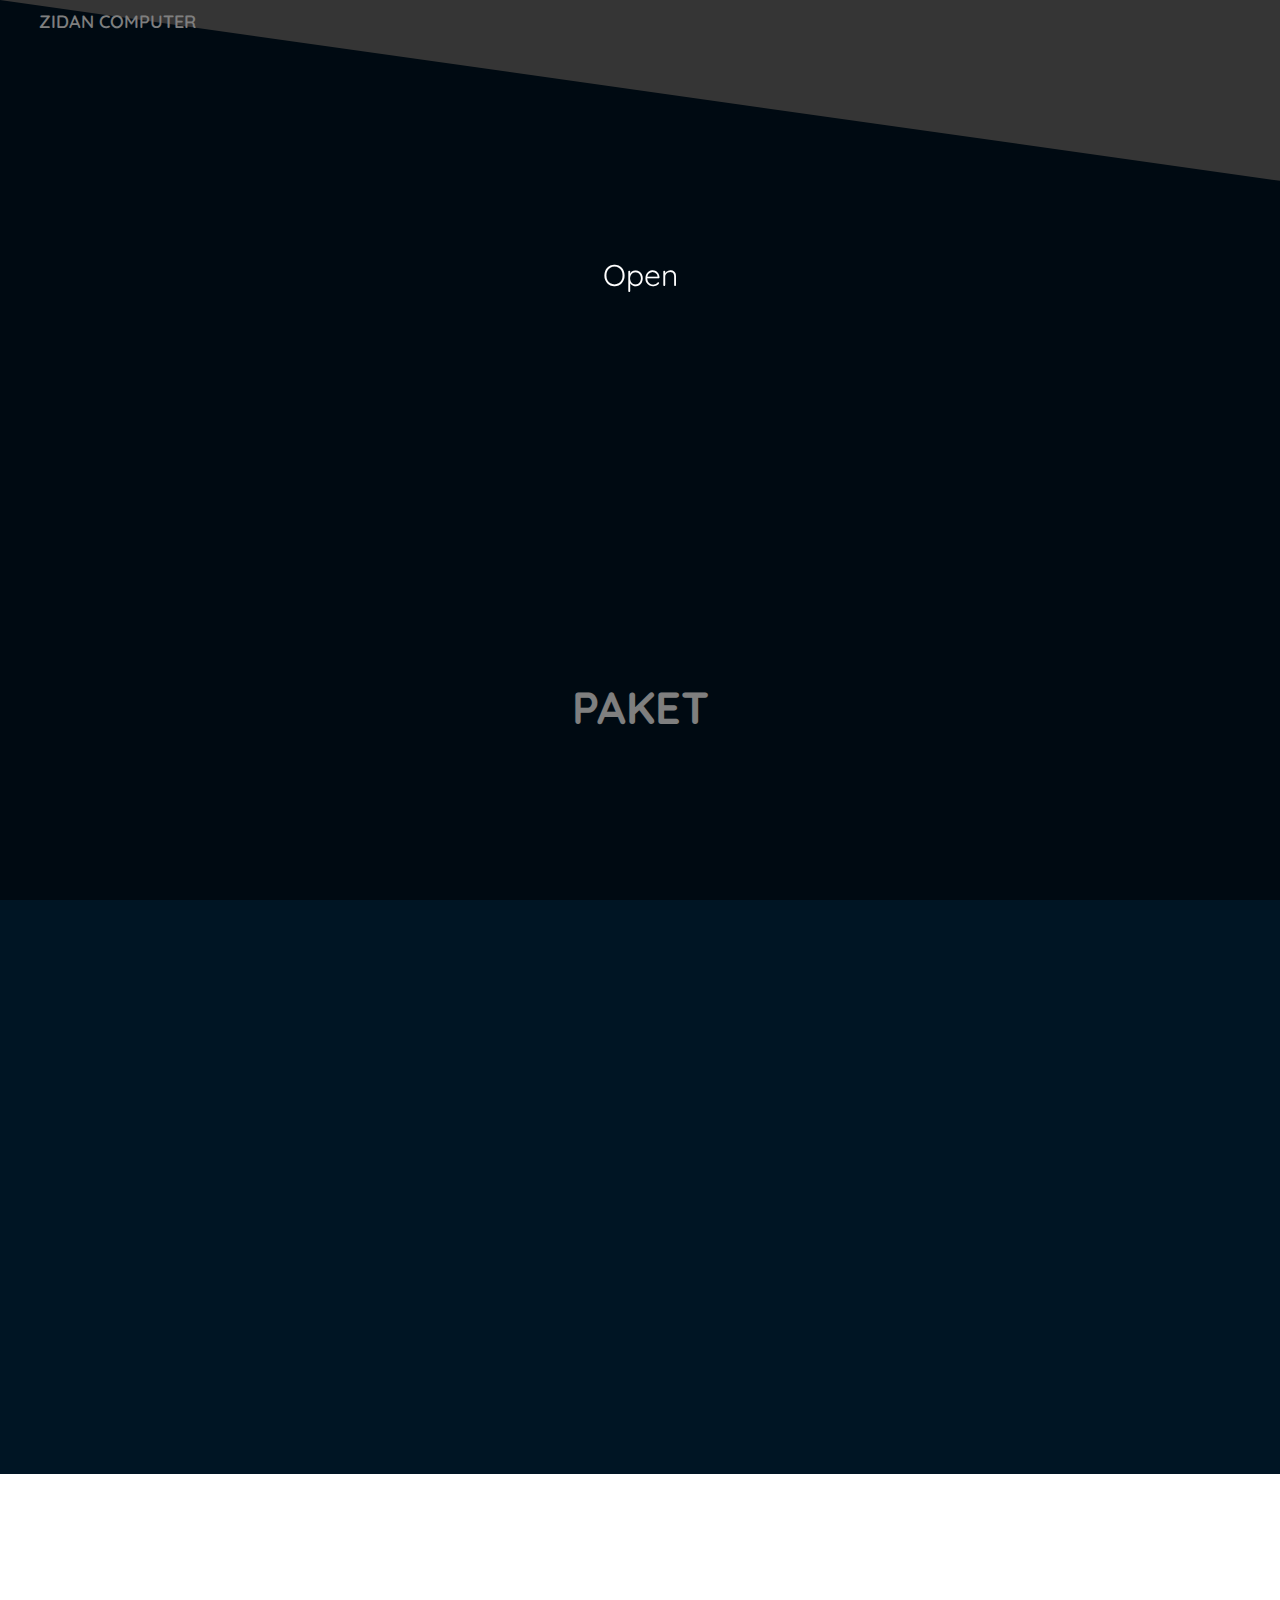
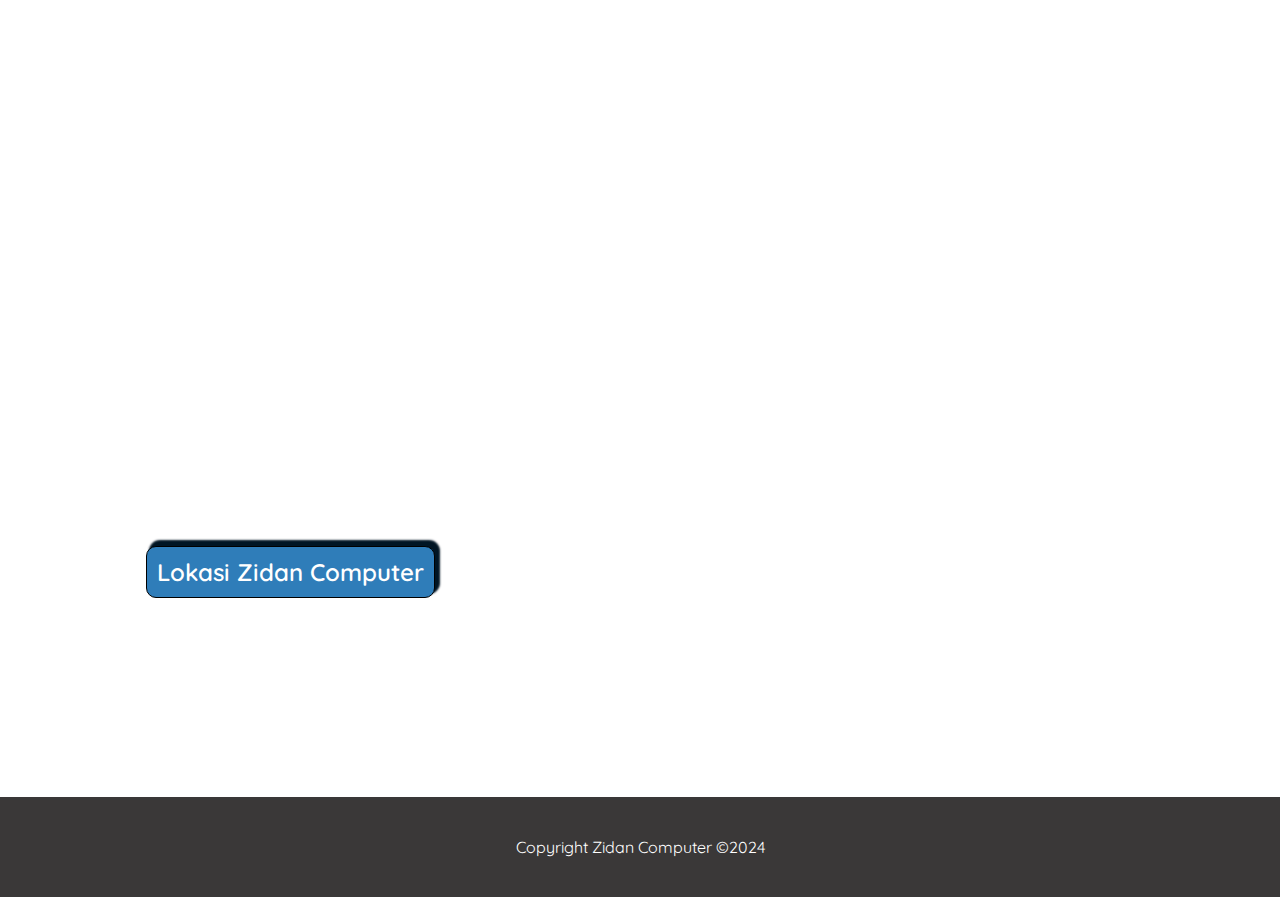
<file: index.html>
<!doctype html>
<html lang="en">
  <head>
    <meta charset="utf-8">
    <meta name="viewport" content="width=device-width, initial-scale=1">
    <!-- Bootstrap CSS -->
    <link href="https://cdn.jsdelivr.net/npm/bootstrap@5.0.2/dist/css/bootstrap.min.css" rel="stylesheet" integrity="sha384-EVSTQN3/azprG1Anm3QDgpJLIm9Nao0Yz1ztcQTwFspd3yD65VohhpuuCOmLASjC" crossorigin="anonymous">
    <link rel="stylesheet" href="css/style.css">
    <script src="https://cdn.jsdelivr.net/npm/bootstrap@5.0.2/dist/js/bootstrap.bundle.min.js" integrity="sha384-MrcW6ZMFYlzcLA8Nl+NtUVF0sA7MsXsP1UyJoMp4YLEuNSfAP+JcXn/tWtIaxVXM" crossorigin="anonymous"></script>
    <link rel="preconnect" href="https://fonts.googleapis.com">
    <link rel="preconnect" href="https://fonts.gstatic.com" crossorigin>
    <link href="https://fonts.googleapis.com/css2?family=Quicksand:wght@300..700&display=swap" rel="stylesheet">
    <link rel="stylesheet" href="https://cdnjs.cloudflare.com/ajax/libs/font-awesome/6.5.2/css/all.min.css">
    <link rel="stylesheet" href="https://cdnjs.cloudflare.com/ajax/libs/font-awesome/5.15.4/css/all.min.css" integrity="sha512-vWl2TJW0UqSm7cK9KRT4GJvyCJvlrnjsNRh2JYP4+XQjLDgaAtIaRrZyqJtuyJE3DtFJ4JBUCdEnb5l4Hk0x9A==" crossorigin="anonymous" referrerpolicy="no-referrer" />
    <script src="script.js"></script>
    <title>Zidan Computer</title>
  </head>
  <body>
      <div id="loading"><span id="status"></span></div>
    <header>
        <div class="custom-shape-divider-top-1714439166">
            <svg data-name="Layer 1" xmlns="http://www.w3.org/2000/svg" viewBox="0 0 1200 120" preserveAspectRatio="none">
                <path d="M1200 0L0 0 598.97 114.72 1200 0z" class="shape-fill"></path>
            </svg>
        </div>
        <nav>
            <div class="title">
                <span class="menu-toggle"><input type="checkbox" id="menu-toggle"><i class="fas fa-bars"></i></span>
                <a href="index.html">ZIDAN COMPUTER</a>
            </div>
            <ul>
                <li class="one">#</li>
                <li><a href="index.html">Menu</a></li>
                <li><a href="contact.html">Contact</a></li>
                <li><a href="about.html">About</a></li>
            </ul>
        </nav>
    </header>
    <main>
        <section class="wrapper">
                <h1 class="tagline"><span class="zidan">Zidan Computer </span>Solusi Terpercaya untuk Semua Masalah Teknologi Anda!</h1>
                <img src="asset/display.webp" alt="Gambar" class="loww">
            <aside>
                <form id="form-whatsapp"  onsubmit="sendMessage()" autocomplete="off">
                    <div class="mb-3">
                      <label for="username" class="form-label">Masukkan Nama</label>
                      <input type="text" class="form-control" id="username" placeholder="Masukkan Nama Anda" style="background-color: rgba(255, 255, 255, 0); color: white;" oninput="capitalizeFirstLetter(this)">
                      <div class="mb-3">
                          <label for="message" class="form-label">Pesan</label>
                          <textarea cols="30" rows="10" id="message" class="form-control" placeholder="Masukkan Pesan Anda" style="background-color: rgba(255, 255, 255, 0); color: white;" oninput="capitalizeFirstLetter(this)"></textarea>
                        </div>
                        <button type="submit" class="btn btn-primary" style="background-color: black;">Kirim</button>
                        <div class="form-text">Pesan ini akan langsung di teruskan ke WhatsApp.</div>
                        <div class="form-text">Open 18.00 -> 00.00 WIB.</div>
                      </div>
                  </form>
            <div class="displayimg">
                <img src="asset/display.webp" alt="Gambar">
            </div>
        </section>
        </aside>
        <article>
            <div class="full">
                <h1 class="paket">paket</h1>
                <div class="image-container">
                    <div class="paket1">
                        <h2 class="tema">INSTALASI</h2>
                        <img data-src="asset/instalasi.jpeg" alt="Intalasi" loading="lazy">
                        <p>Intalasi sistem operasi dan instal ulang sistem operasi windows.</p>
                        <h3 class="harga">Harga</h3>
                        <h4 class="pay">Rp. 50.000</h4>
                        <button type="button" class="btn btn-outline-secondary" id="tanya1" onclick="tanya1()">Tanya?</button>
                    </div>
                    <div class="paket2">
                        <h2 class="tema">JUAL & BELI</h2>
                        <img data-src="asset/jualbeli.jpeg" alt="Intalasi" loading="lazy">
                        <p>Menjual laptop second yang berkualitas dan terjamin.</p>
                        <h3 class="harga">Harga</h3>
                        <h4 class="pay">Bervariasi</h4>
                        <button type="button" class="btn btn-outline-secondary" id="tanya2" onclick="tanya2()">Tanya?</button>
                    </div>
                    <div class="paket3">
                        <h2 class="tema">SERVICE</h2>
                        <img data-src="asset/service.jpeg" alt="instalasi" loading="lazy">
                        <p>Melakukan pelayanan service komputer yang mengedepankan kepuasan pelanggan.</p>
                        <h3 class="harga">Harga</h3>
                        <h4 class="pay">Tergantung kerusakan</h4>
                        <button type="button" class="btn btn-outline-secondary" id="tanya3" onclick="tanya3()">Tanya?</button>
                    </div>  
                </div>            
            </div>
            <div class="pkl">
                <div class="allparag">
                    <div class="parag1">
                        <h3>Kenapa Zidan Computer</h3>
                        <p>Zidan Computer unggul dalam menyediakan solusi teknologi karena keahlian terpercaya, layanan ramah pelanggan, solusi yang komprehensif, kualitas terjamin, keterjangkauan, dan komitmen terhadap kepuasan pelanggan.</p>
                    </div>
                    <div class="parag2">
                        <h3>Kelebihan Zidan Computer</h3>
                        <p>Zidan Computer adalah tujuan terpercaya untuk perbaikan dan perawatan komputer sejak 2004. Dengan lebih dari 20 tahun pengalaman, kami menawarkan solusi cepat dan handal untuk semua masalah komputer.</p>
                    </div>
                    <div class="parag3">
                        <h3>Zidan Computer, Bisa Apa?</h3>
                        <p>Zidan Computer bisa melakukan segalanya! Mulai dari servis laptop, perawatan printer, hingga instalasi sistem operasi. Kami juga menawarkan jual beli laptop. Percayakan kebutuhan teknologi Anda kepada Zidan Computer.</p>
                    </div>
                </div>
                <div class="peta">
                    <h2>Lokasi Zidan Computer</h2>
                    <iframe src="https://www.google.com/maps/embed?pb=!1m18!1m12!1m3!1d3953.412313379662!2d113.72608337411974!3d-7.746015876792716!2m3!1f0!2f0!3f0!3m2!1i1024!2i768!4f13.1!3m3!1m2!1s0x2dd71fbab363d93b%3A0x2c2682693f345784!2sZidan%20Computer!5e0!3m2!1sid!2sid!4v1715110769592!5m2!1sid!2sid" width="600" height="450" style="border:0;" allowfullscreen="" loading="lazy" referrerpolicy="no-referrer-when-downgrade"></iframe>
                </div>
            </div>
        </article>
    </main>
    <footer>
        <p>Copyright Zidan Computer &copy;2024</p>
    </footer>
  </body>
</html>
</file>
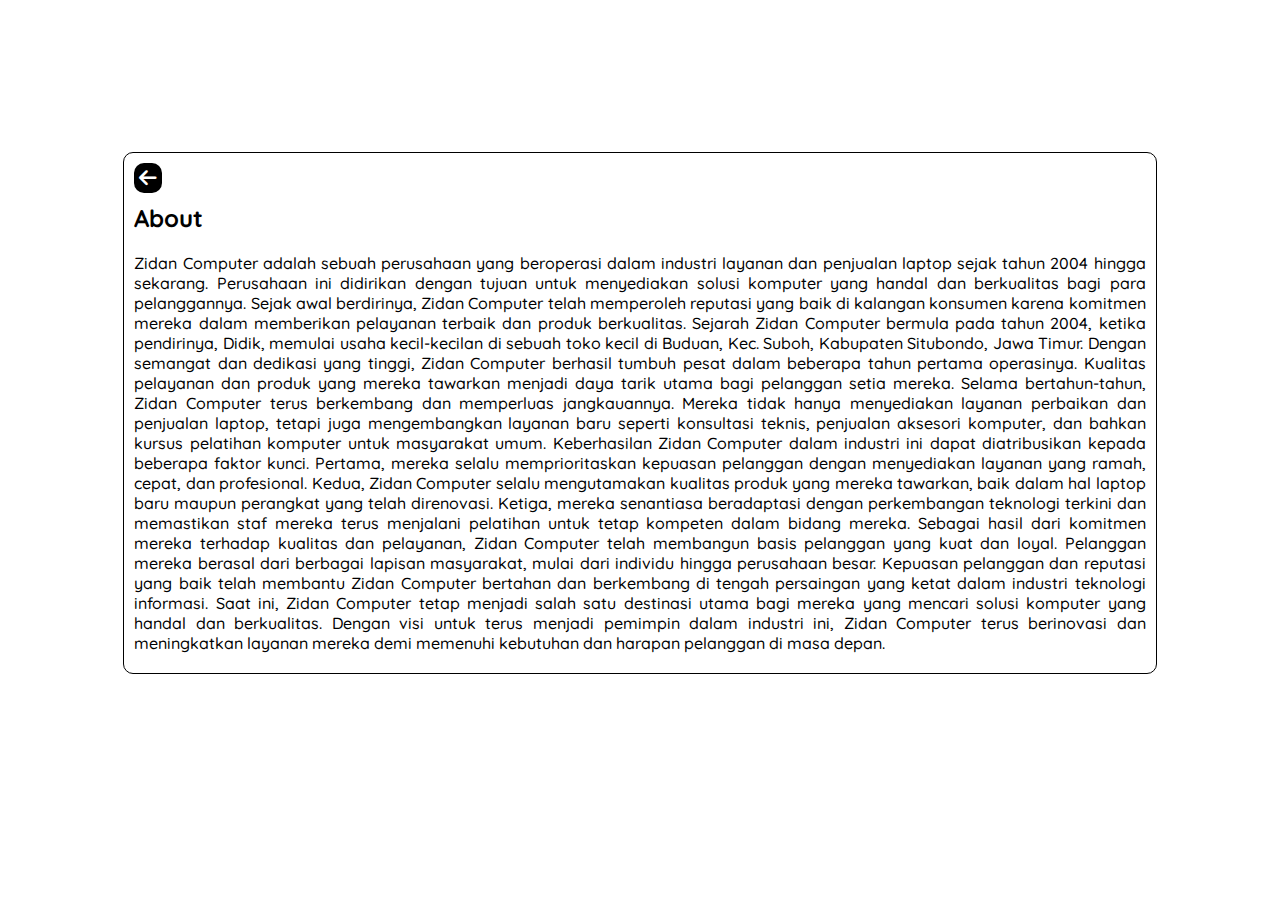
<file: about.html>
<!DOCTYPE html>
<html lang="en">
<head>
    <meta charset="UTF-8">
    <meta http-equiv="X-UA-Compatible" content="IE=edge">
    <meta name="viewport" content="width=device-width, initial-scale=1.0">
    <link rel="preconnect" href="https://fonts.googleapis.com">
    <link rel="preconnect" href="https://fonts.gstatic.com" crossorigin>
    <link href="https://fonts.googleapis.com/css2?family=Quicksand:wght@300..700&display=swap" rel="stylesheet">
    <link rel="stylesheet" href="https://cdnjs.cloudflare.com/ajax/libs/font-awesome/6.5.2/css/all.min.css">
    <title>About</title>
    <style>
        body{
            font-family: "Quicksand", sans-serif;
        }
        .container{
            display: flex;
            align-items: center;
            justify-content: center;
            min-height: 90vh;
        }
        .about{
            overflow: scroll;
            border: 1px solid black;
            text-align: justify;
            border-radius: 10px;
            padding: 10px;
            width: 80%;
            font-weight: 500;
            height: 500px;
        }
        h2{
            padding-top: 20px;
        }
        #kk{
            font-size: 20px;
            text-decoration: none;
            color: rgb(255, 255, 255);
            background-color: black;
            border-radius: 10px;
            padding: 5px;
            position: fixed;
        }
        #kk:active{
        transform: translateY(2px);
        box-shadow: 0px 0px 10px rgba(0, 0, 0, 0.5);
        transition: 0.2s;
        }
    </style>
</head>
<body>
    <div class="container">
        <div class="about">
            <a href="index.html" class="fa-solid fa-arrow-left" id="kk"></a>
            <h2>About</h2>
            <p>Zidan Computer adalah sebuah perusahaan yang beroperasi dalam industri layanan dan penjualan laptop sejak tahun 2004 hingga sekarang. Perusahaan ini didirikan dengan tujuan untuk menyediakan solusi komputer yang handal dan berkualitas bagi para pelanggannya. Sejak awal berdirinya, Zidan Computer telah memperoleh reputasi yang baik di kalangan konsumen karena komitmen mereka dalam memberikan pelayanan terbaik dan produk berkualitas.
                
            Sejarah Zidan Computer bermula pada tahun 2004, ketika pendirinya, Didik, memulai usaha kecil-kecilan di sebuah toko kecil di Buduan, Kec. Suboh, Kabupaten Situbondo, Jawa Timur. Dengan semangat dan dedikasi yang tinggi, Zidan Computer berhasil tumbuh pesat dalam beberapa tahun pertama operasinya. Kualitas pelayanan dan produk yang mereka tawarkan menjadi daya tarik utama bagi pelanggan setia mereka.
                
            Selama bertahun-tahun, Zidan Computer terus berkembang dan memperluas jangkauannya. Mereka tidak hanya menyediakan layanan perbaikan dan penjualan laptop, tetapi juga mengembangkan layanan baru seperti konsultasi teknis, penjualan aksesori komputer, dan bahkan kursus pelatihan komputer untuk masyarakat umum.
                
            Keberhasilan Zidan Computer dalam industri ini dapat diatribusikan kepada beberapa faktor kunci. Pertama, mereka selalu memprioritaskan kepuasan pelanggan dengan menyediakan layanan yang ramah, cepat, dan profesional. Kedua, Zidan Computer selalu mengutamakan kualitas produk yang mereka tawarkan, baik dalam hal laptop baru maupun perangkat yang telah direnovasi. Ketiga, mereka senantiasa beradaptasi dengan perkembangan teknologi terkini dan memastikan staf mereka terus menjalani pelatihan untuk tetap kompeten dalam bidang mereka.
                
            Sebagai hasil dari komitmen mereka terhadap kualitas dan pelayanan, Zidan Computer telah membangun basis pelanggan yang kuat dan loyal. Pelanggan mereka berasal dari berbagai lapisan masyarakat, mulai dari individu hingga perusahaan besar. Kepuasan pelanggan dan reputasi yang baik telah membantu Zidan Computer bertahan dan berkembang di tengah persaingan yang ketat dalam industri teknologi informasi.
                
            Saat ini, Zidan Computer tetap menjadi salah satu destinasi utama bagi mereka yang mencari solusi komputer yang handal dan berkualitas. Dengan visi untuk terus menjadi pemimpin dalam industri ini, Zidan Computer terus berinovasi dan meningkatkan layanan mereka demi memenuhi kebutuhan dan harapan pelanggan di masa depan.</p>
        </div>
    </div>
</body>
</html>
</file>
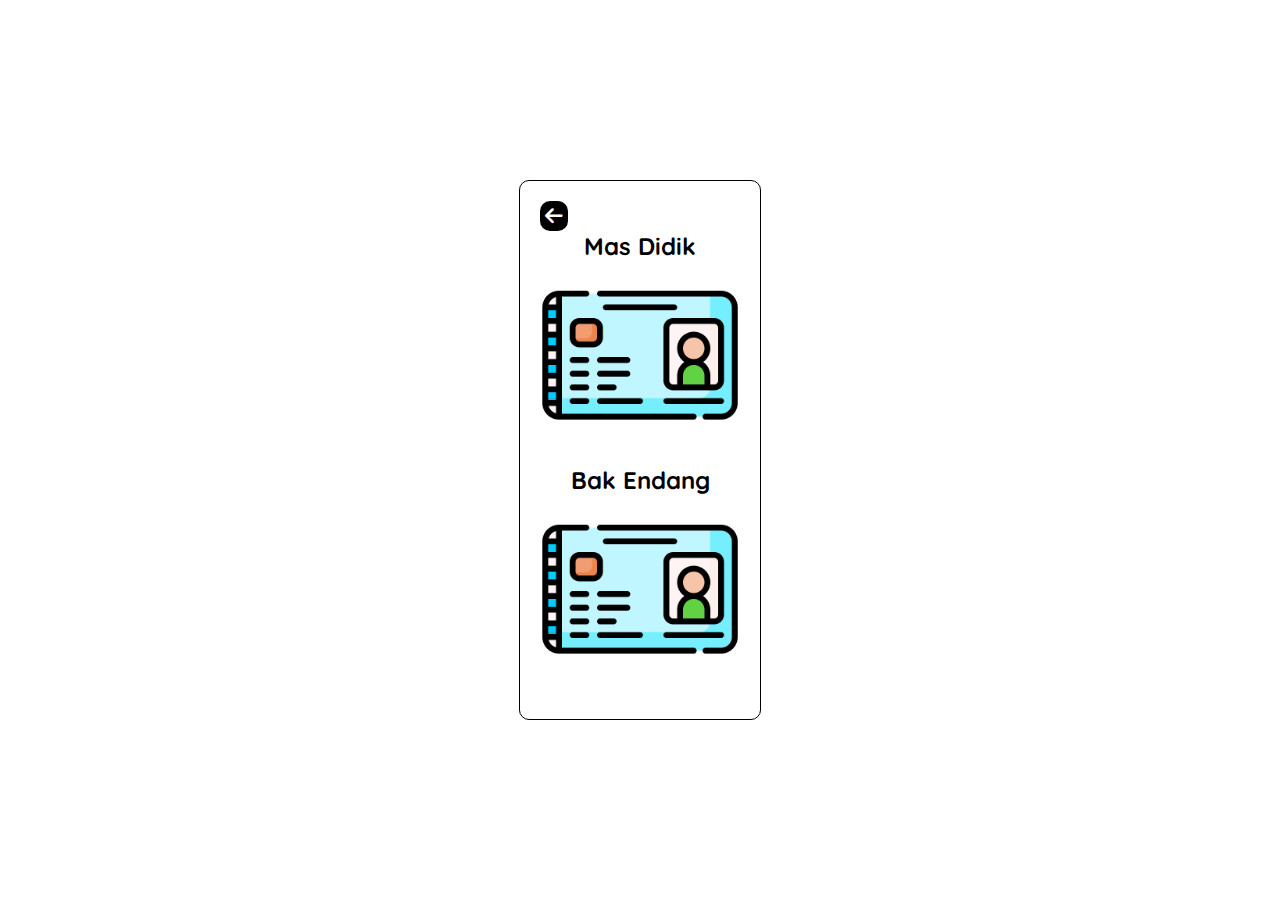
<file: contact.html>
<!DOCTYPE html>
<html lang="en">
<head>
    <meta charset="UTF-8">
    <meta http-equiv="X-UA-Compatible" content="IE=edge">
    <meta name="viewport" content="width=device-width, initial-scale=1.0">
    <link rel="stylesheet" href="css/contact.css">
    <link rel="preconnect" href="https://fonts.googleapis.com">
    <link rel="preconnect" href="https://fonts.gstatic.com" crossorigin>
    <link href="https://fonts.googleapis.com/css2?family=Quicksand:wght@300..700&display=swap" rel="stylesheet">
    <link rel="stylesheet" href="https://cdnjs.cloudflare.com/ajax/libs/font-awesome/6.5.2/css/all.min.css">
    <title>Contact</title>
</head>
<body>
    <div class="container">
        <a href="index.html" class="fa-solid fa-arrow-left" id="kk"></a>
        <div class="masdidik">
            <h2>Mas Didik</h2>
            <a href="http://wa.me/" target="_blank" rel="noopener noreferrer">
                <img class="one" src="asset/id-card.png" alt="Mas Didik">
            </a>
        </div>
        <div class="bakendang">
            <h2>Bak Endang</h2>
            <a href="http://wa.me/" target="_blank" rel="noopener noreferrer">
                <img class="two" src="asset/id-card.png" alt="Bak Endang">
            </a>
        </div>
    </div>
</body>
</html>
</file>
<file: css/style.css>
*,
*::before,
*::after {
  box-sizing: border-box;
}


#loading {
  display: none;
  position: fixed;
  top: 0;
  left: 0;
  width: 100%;
  height: 100%;
  background-color: rgba(0, 0, 0, 0.5);
  color: white;
  font-size: 30px;
  text-align: center;
  padding-top: 20%;
  z-index: 10000;
}

/* HEADER */
.title a{
  padding-left: 9px;
  font-size: 18px;
  color: white;
  text-decoration: none;
  font-weight: 600;
}

.title a:hover{
  opacity: 80%;
  transition: all .9;
  text-decoration: none;
  font-weight: 600;
}

body {
  font-family: "Quicksand", sans-serif;
  margin: 0;
  padding: 0;
  background: #001524;
  color: white;
}

.title {
  padding-left: 30px;
  padding-top: 10px;
}

nav ul {
  display: flex;
  list-style: none;
  padding-top: 120px;
  margin: 0;
}

nav li {
  padding-left: 15px;
  padding-bottom: 10px;
  opacity: 0;
  animation: fadeIn 1.5s forwards; 
}

nav ul li a {
  color: rgb(255, 255, 255);
  text-decoration: none;
}

nav a:hover{
  opacity: 50%;
  transition: all .9;
  color: white;
  text-decoration: underline;
}

.title p {
  font-weight: bold;
}

/* Menu toggle */

.menu-toggle{
  display: none;
}

/* MAIN */
main .wrapper{
  padding-left: 30px;
}

main .tagline .zidan {
  font-size: 40px;
}

main .tagline{
  width: 750px;
  opacity: 0;
  transform: translateY(-20%); /* Geser div ke bawah sejauh 100% dari tinggi div */
  animation: slideFromTop 1s forwards;
  font-size: 30px;
}


form {
  width: 300px;
  padding-top: 10px;
  color: white;
  opacity: 0;
  transform: translateY(20%); /* Geser div ke bawah sejauh 100% dari tinggi div */
  animation: slideFromBottom 1s forwards; 
}


button{
  display: block;
  background-color: black;
}

form #message {
  height: 70px;
}

form label{
    padding-top: 8px;
}

aside {
  display: flex;
}

main .loww{
  width: 300px;
  position: relative;
  right: -50px;
  display: none;
}

.displayimg img {
  width: 560px;
  top: -240px;
  right: -400px;
  position: relative;
  margin-bottom: -285px; /* Perbaiki margin yang tidak diinginkan */
  filter: drop-shadow(10px 10px 40px rgba(255, 255, 255, 0.582));
  opacity: 0;
  transform: translateX(100%);
  animation: slideFromRight 1s forwards;
}

article{
  margin-top: 50px;
  background-color: #001524;
  color: black;
}

.full{
  color: white;
}

.paket{
  font-size: 45px;
  margin-top: 90px;
  padding-bottom: 10px;
  text-align: center;
  text-transform: uppercase;
}

.paket {
  opacity: 0;
  transform: translateY(20px);
  transition: opacity 0.5s ease, transform 0.5s ease;
}
.paket.active {
  opacity: 1;
  transform: translateY(0);
}

.image-container {
  display: flex;
  flex-direction: row; /* Mengatur foto untuk berjajar secara horizontal */
  justify-content: space-around; /* Menyusun foto agar berada di tengah dengan ruang di antara mereka */
  align-items: center; /* Memusatkan foto secara vertikal */
  padding-bottom: 130px;
}

.image-container p{
  padding-top: 10px;
}

.image-container img {
  max-width: 100%; /* Memastikan foto tidak melebihi lebar container */
  height: auto; /* Menjaga proporsi aspek foto */
  width: 300px;
  height: 280px;
  object-fit: cover;
  border-radius: 10px;
  border: 1px solid white;
}

.paket1,.paket2,.paket3{
  border: 1px solid black;
  padding: 10px;
  border-radius: 10px;
  text-align: center;
  width: 360px;
  background: rgba(255, 255, 255, 0.09);
  border-radius: 16px;
  box-shadow: 0 4px 30px rgba(0, 0, 0, 0.1);
  backdrop-filter: blur(2px);
  -webkit-backdrop-filter: blur(2px);
  border: 1px solid rgba(255, 255, 255, 0.83);
}

.allparag{
  display: flex;
  justify-content: space-around;
  padding: 10px;
  text-align: justify;
  padding-top: 130px;
  padding-bottom: 130px;
}

.pkl{
  background-color: white;
}

.allparag h3{
  text-align: center;
}

article .parag1,.parag2,.parag3{
  border-radius: 10px;
  border: 1px solid rgb(0, 0, 0);
  margin: 9px;
  padding: 8px;
}

iframe{
  margin-left: 100px;
}

.peta{
  display: flex;
  align-items: center;
  justify-content: center;
  width: 100%;
  background-color: white;
}

.peta h2{
  font-weight: 600;
  border: 1px solid black;
  border-radius: 10px;
  padding: 10px;
  background-color: #2f7db9;
  color: white;
  box-shadow: #001524 4px -5px 2px 1px;
}
 
/* FOOTER */
footer{
  padding: 0;
  margin: 0;
  background-color: rgb(58, 56, 56);
  height: 100px;
  display: flex;
  justify-content: center;
  align-items: center;
}


/* RESPONSIVE */
/* Untuk layar dengan lebar maksimal 1100px (tablet++) */
@media (max-width: 1100px) {
    nav ul{
      padding-top: 20px;
    }
    main .tagline {
      width: 100%;
      text-align: center;
      font-size: 32px;
    }
    form {
      width: 100%; 
      padding-right: 9px;
    }
    .displayimg img {
      width: 100%;
      top: 0;
      right: 0;
      margin-bottom: 0;
      opacity: 0;
      transform: translateY(20%); /* Geser div ke bawah sejauh 100% dari tinggi div */
      animation: slideFromBottom 1s forwards; 
    }
    .image-container img{
      width: 98%;
    }
    .paket1,.paket2,.paket3{
      width: 80%;
      height: 570px;
      margin: 10px;
    }
  }

  /* Untuk layar dengan lebar maksimal 576px (ponsel) */
  @media (max-width: 576px) {
    #loading{
      padding-top: 90%;
    }
    nav{
      background: #092941;
      padding-bottom: 7px;
      margin-bottom: 15px;
      position: fixed;
      z-index: 1000;
      left: 0;
      right: 0;
      width: 100vw;
    }
    .title a{
      font-size: 25px;
      padding-left: 57px;
      padding-bottom: 2px;
    }
    nav .one{
      display: none;
    }
    nav ul{
      position: absolute;
      z-index: 1000;
      width: 100vw;
      padding-top: 25px;
      display: none;
      flex-direction: column;
      background-color: #092941;
      padding-top: 0;
      padding-bottom: 15px;
    }
    nav ul li{
      animation: none;
      opacity: 100;
      padding: 0;
      padding-top: 10px;
    }
    nav ul li a{
      font-size: 13px;
    }
    .menu-toggle input{
      position: absolute;
      top: 12px;
      left: 28px;
      width: 35px;
      height: 32px;
      opacity: 0;
    }
    .menu-toggle{
      display: inline-flex;
      font-size: 26px;
    }
    form{
      padding-left: 20px;
    }
    .custom-shape-divider-top-1714357173{
      position: relative;
      z-index: -1000;
    }
    main .wrapper{
      padding-left: 0;
    }
    main .tagline {
      font-size: 28px;
      padding-left: 15px;
      padding-right: 15px;
      padding-top: 80px;
    }
    main .loww{
      display: block;
      filter: drop-shadow(10px 10px 40px rgba(255, 255, 255, 0.582));
      opacity: 0;
      transform: translateY(20%); /* Geser div ke bawah sejauh 100% dari tinggi div */
      animation: slideFromBottom 1s forwards; 
    }
    .displayimg img{
      display: none;
    }
    form{
      width: 340px;
    }
    .allparag{
      flex-direction: column;
      text-align: justify;
      padding-top: 30px;
      padding-bottom: 30px;
    }
    article .parag2{
      margin-top: 20px;
      margin-bottom: 20px;
    }
    .peta{
      display: block;
    }
    iframe{
      display: flex;
      justify-content: center;
      align-items: center;
      margin: auto;
      width: 300px;
      padding-bottom: 10px;
    }
    .peta h2{
      text-align: center;
      font-size: 20px;
      margin-left: 20px;
      margin-right: 20px;
    }
    .image-container{
      flex-direction: column;
    }
    .image-container img{
      width: 98%;
    }
    .paket1,.paket2,.paket3{
      width: 80%;
      margin: 10px;
      height: 550px;
      text-align: left;
    }
    .paket3{
      height: 570px;
    }
    #tanya1,
    #tanya2,
    #tanya3{
      margin-top: 10px;
      margin-left: 7px;
    }
    .tema,
    .image-container p,
    .harga,
    .pay{
      padding-left: 6px;
    }
  }
  

/* Ini adalah bagian shapedevider (header)*/
  .custom-shape-divider-top-1714439166 {
    position: absolute;
    top: 0;
    left: 0;
    width: 100%;
    overflow: hidden;
    line-height: 0;
    z-index: -1000;
}

.custom-shape-divider-top-1714439166 svg {
    position: relative;
    display: block;
    width: calc(216% + 1.3px);
    height: 204px;
}

.custom-shape-divider-top-1714439166 .shape-fill {
    fill: #6b6b6b;
}

/* Ini adalah bagian animation (displayIMG)*/
@keyframes slideFromRight {
  100% {
    opacity: 1; /* Saat animasi selesai, ubah opacity menjadi 1 */
    transform: translateX(0); /* Saat animasi selesai, kembalikan gambar ke posisi semula */
  }
}
/* Ini adalah bagian animation (form) */
@keyframes slideFromBottom {
  100% {
    opacity: 1; /* Saat animasi selesai, ubah opacity menjadi 1 */
    transform: translateY(0); /* Saat animasi selesai, kembalikan div ke posisi semula */
  }
}

/* Ini adalah bagian animation (tagline) */
@keyframes slideFromTop {
  100% {
    opacity: 1; /* Saat animasi selesai, ubah opacity menjadi 1 */
    transform: translateY(0); /* Saat animasi selesai, kembalikan div ke posisi semula */
  }
}

/* Ini adalah bagian animation (nav) */
@keyframes fadeIn {
  100% {
    opacity: 1; /* Saat animasi selesai, ubah opacity menjadi 1 */
  }
}

/* MANIPULASI DOM */
.paket1 {
    opacity: 0;
    transition: opacity 0.4s ease, transform 1s ease;
    transform: translateY(20px);
}

.paket2 {
  opacity: 0;
  transition: opacity 0.4s ease, transform 1s ease;
  transform: translateX(-20px);
}

.paket3 {
  opacity: 0;
  transition: opacity 0.4s ease, transform 1s ease;
  transform: translateX(20px);
}

.fade-up {
    opacity: 1;
    transform: translateX(0);
}


.parag1,
.parag2,
.parag3 {
    opacity: 0;
    transform: translateY(20px);
    transition: opacity 0.5s ease, transform 0.5s ease;
}

.fade-up {
    opacity: 1;
    transform: translateY(0);
}
</file>
<file: css/contact.css>
*{
    margin: 0;
    padding: 0;
}
body{
    display: flex;
    flex-direction: column;
    justify-content: center;
    align-items: center;
    min-height: 100vh;
    font-family: "Quicksand", sans-serif;
}

.container{
    border: 1px solid black;
    padding: 20px;
    border-radius: 10px;
}

.container img{
    width: 200px;
}

.one:active{
    transform: translateY(20px);
    box-shadow: 0px 0px 10px rgba(0, 0, 0, 0.5);
    transition: 0.2s;
}

.two:active{
    transform: translateY(20px);
    box-shadow: 0px 0px 10px rgba(0, 0, 0, 0.5);
    transition: 0.2s;
}

.container h2{
    text-align: center;
}

#kk{
    font-size: 20px;
    text-decoration: none;
    color: rgb(255, 255, 255);
    background-color: black;
    border-radius: 10px;
    padding: 5px;
}

#kk:active{
    transform: translateY(2px);
    box-shadow: 0px 0px 10px rgba(0, 0, 0, 0.5);
    transition: 0.2s;
}
</file>
